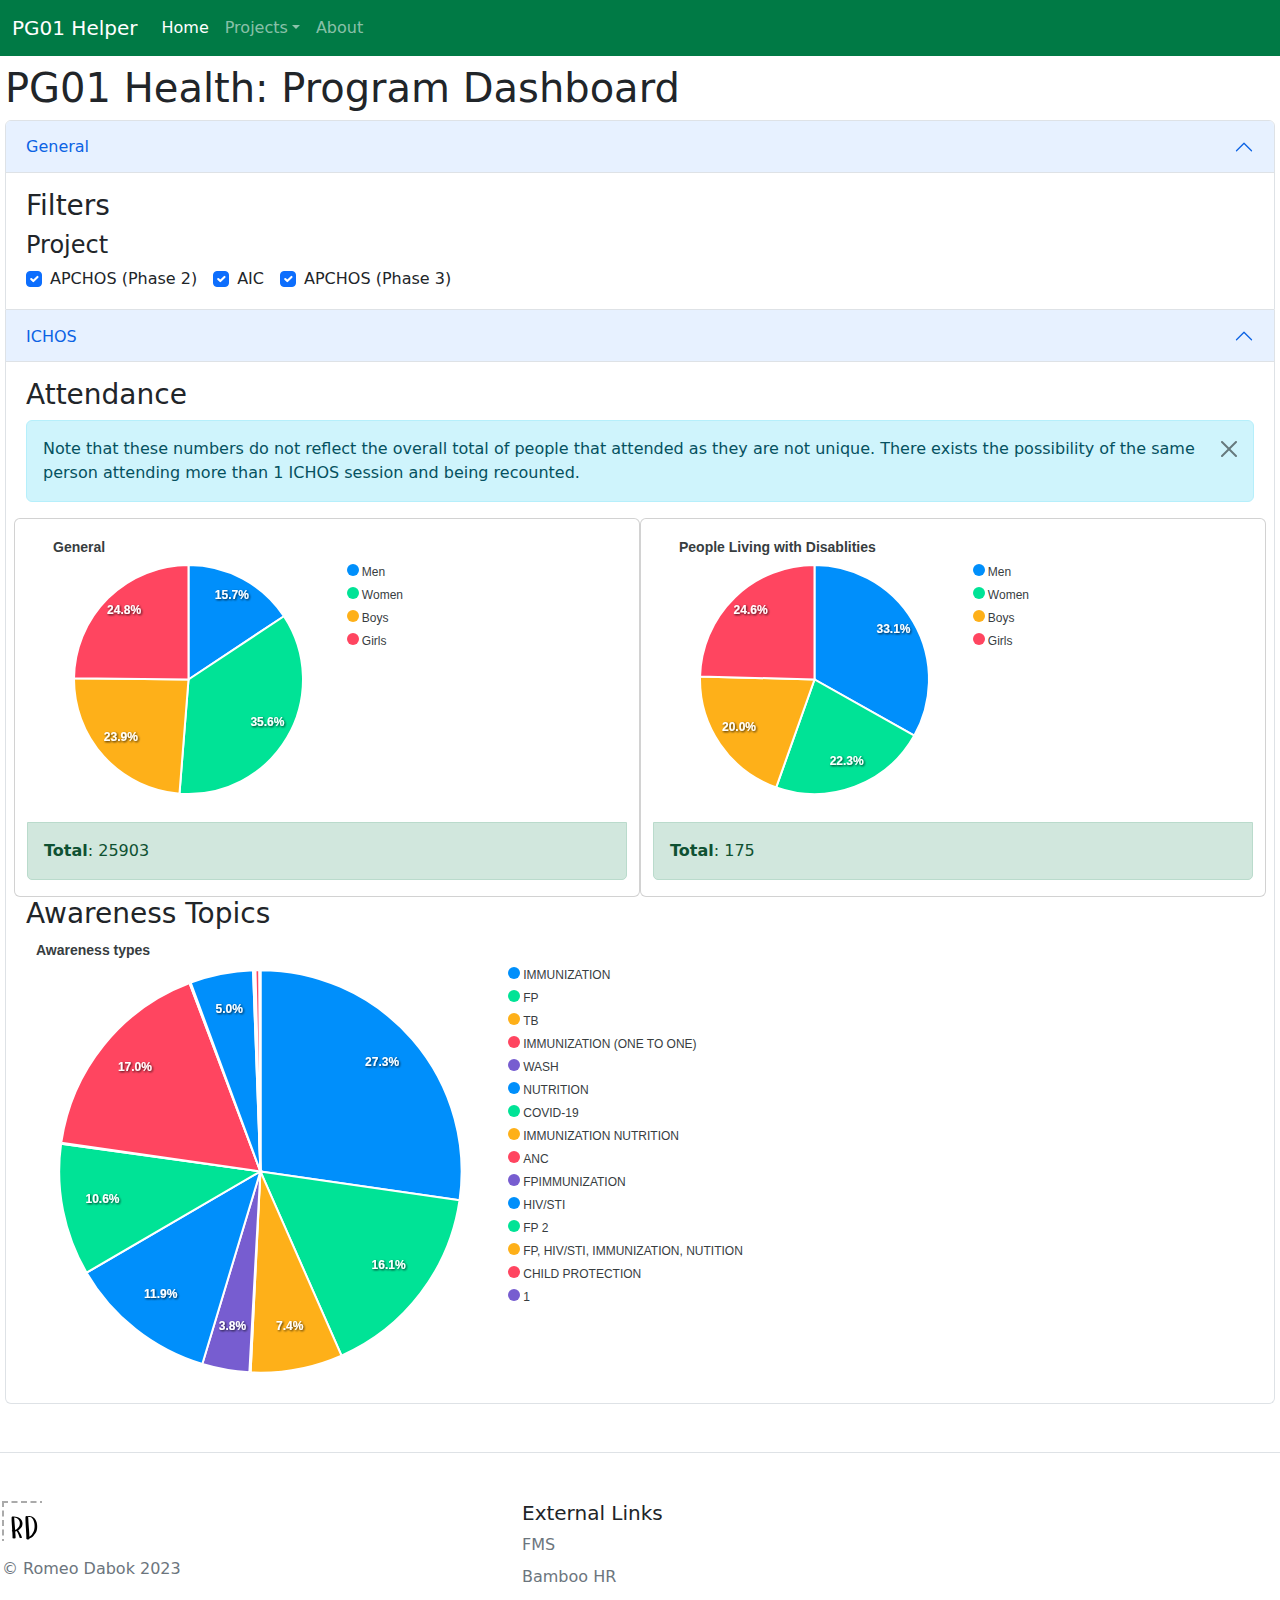
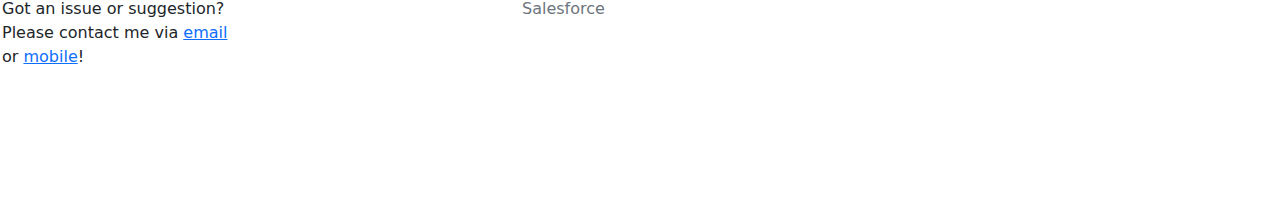
<file: index.html>
<!doctype html>
<html lang="en">
  <head>
    <meta charset="utf-8">
    <meta name="viewport" content="width=device-width, initial-scale=1">
	<script>
		var absolutePath = function(href) {
			var link = document.createElement("a");
			link.href = href;
			return link.href;
		}
		//Without a server to manage this, we have to use this:
		const hp_loc = "./";
		const hp_cpagename = "Home";
		const hp_pcode = "HOME";
		const hp_incode = "";
		const hp_head = document.querySelector('head');
		const hp_configs = {
			'data': true,
			'charts': true
		};
		var appendg = [];
		
		//Make append groups
		var icon_apple = document.createElement('link');
		icon_apple.setAttribute('href', hp_loc + 'apple-touch-icon.png');
		icon_apple.setAttribute('sizes', '180x180');
		icon_apple.setAttribute('rel', 'apple-touch-icon');
		appendg.push(icon_apple);
		
		var icon_32 = document.createElement('link');
		icon_32.setAttribute('href', hp_loc + 'favicon-32x32.png');
		icon_32.setAttribute('sizes', '32x32');
		icon_32.setAttribute('rel', 'icon');
		appendg.push(icon_32);
		
		var icon_16 = document.createElement('link');
		icon_16.setAttribute('href', hp_loc + 'favicon-16x16.png');
		icon_16.setAttribute('sizes', '16x16');
		icon_16.setAttribute('rel', 'icon');
		appendg.push(icon_16);
		
		var manifest = document.createElement('link');
		manifest.setAttribute('href', hp_loc + 'site.webmanifest');
		manifest.setAttribute('rel', 'manifest');
		appendg.push(manifest);
		
		var favidata = [
			{'href': absolutePath(hp_loc + 'apple-touch-icon.png'),'sizes': '180x180','rel': 'apple-touch-icon'},
			{'href': absolutePath(hp_loc + 'favicon-32x32.png'),'sizes': '32x32', 'rel': 'icon'},
			{'href': absolutePath(hp_loc + 'favicon-16x16.png'), 'sizes': '16x16','rel': 'icon'},
			{'href': absolutePath(hp_loc + 'site.webmanifest'), 'rel': 'manifest'}
		];
		//Jquery
		var hp_jq = document.createElement('script');
		hp_jq.setAttribute('src', hp_loc + 'assets/cjs/main.js');
		appendg.push(hp_jq);
		
		//Append all
		for(var i = 0; i < appendg.length; i++) {
			hp_head.append(appendg[i]);
		}
	</script>
	<title></title>
  </head>
  <body id="hp_mainbod">
	<main>
		<h1>PG01 Health: Program Dashboard</h1>
		<div class="accordion" id="pg01arc">
			<div class="accordion-item">
				<h2 class="accordion-header" id="hh1">
					<button class="accordion-button" type="button" data-bs-toggle="collapse" data-bs-target="#cc1" aria-expanded="true" aria-controls="collapseOne">
						General
					</button>
				</h2>
				<div id="cc1" class="accordion-collapse collapse show" aria-labelledby="hh1">
					<div class="accordion-body">
						<h3>Filters</h3>
						<h4>Project</h4>
						<div id="prjd"></div>
					</div>
				</div>
			</div>
			<div class="accordion-item">
				<h2 class="accordion-header" id="hh2">
					<button class="accordion-button" type="button" data-bs-toggle="collapse" data-bs-target="#cc2" aria-expanded="true" aria-controls="collapseOne">
						ICHOS
					</button>
				</h2>
				<div id="cc2" class="accordion-collapse collapse show" aria-labelledby="hh2">
					<div class="accordion-body">
						<h3>Attendance</h3>
						<div class="container-flex">
							<div class="alert alert-info alert-dismissible fade show" role="alert">
								Note that these numbers do not reflect the overall total of people that attended as they are not unique. There exists 
								the possibility of the same person attending more than 1 ICHOS session and being recounted.
								<button type="button" class="btn-close" data-bs-dismiss="alert" aria-label="Close"></button>
							</div>
							<div id="droploc" class="row">
								<div class="col-md-6 card">
									<div id="hp_genl" class="card-body">
									</div>
									<div id="hp_genl_foot" class="card-footer alert alert-success"></div>
								</div>
								<div class="col-md-6 card">
									<div id="hp_plwd" class="card-body">
									</div>
									<div id="hp_plwd_foot" class="card-footer alert alert-success"></div>
								</div>
							</div>
						</div>
						<h3>Awareness Topics</h3>
						<div class="container-flex">
							<div id="drop_aware" class="w-100"></div>
						</div>
					</div>
				</div>
			</div>
		</div>
	</main>
	<script>
		var hp_ddata = {};
		var chart_genl;
		var chart_plwd;
		var chart_aware;
		function hp_fix_hd(){
			//ICHOS Awareness
			var iaww = $("#drop_aware");
			var awtypes = {};
			
			var genl = [0,0,0,0];
			var plwd = [0,0,0,0];
			var genl_foot = $("#hp_genl_foot");
			var plwd_foot = $("#hp_plwd_foot");
			
			var labels = ['Men', 'Women', 'Boys', 'Girls'];
			var tota = {'genl': 0, 'plwd': 0};
			var awns = {};
			var awnl = [];
			var awnd = [];
			for(var i = 0; i < hp_ichos_data.length; i++) {
				let qr = hp_ichos_data[i];
				if(cfilt(qr[68]) === true) {
					//Attendance
					genl[0] += qr[14];
					genl[1] += qr[15];
					genl[2] += qr[16];
					genl[3] += qr[17];
					tota['genl'] += (qr[14] + qr[15] + qr[16] + qr[17]);
					
					plwd[0] += qr[21];
					plwd[1] += qr[22];
					plwd[2] += qr[23];
					plwd[3] += qr[24];
					tota['plwd'] += (qr[21] + qr[22] + qr[23] + qr[24]);
					//Awareness types
					var cc = hp_main.xsplit(qr[13]);
					for(var a = 0; a < cc.length; a++) {
						var qqr = cc[a];
						if(awns[qqr] === undefined) {
							awnl.push(qqr);
							awnd.push(1);
							awns[qqr] = awnl.length-1;
						} else {
							var indd = awns[qqr];
							awnd[indd] += 1;
						}
					}
					
				}
			}
			console.log(awns);
			hp_ddata = {
				'plwd': plwd,
				'genl': genl,
				'labels': labels
			};
			
			var ulist_genl = {};
			var ulist_plwd = {};
			for(var i = 0; i < labels.length; i++) {
				
				ulist_genl[labels[i]] = genl[i];
				ulist_plwd[labels[i]] = plwd[i];
			}
			chart_genl.updateSeries(genl);
			chart_plwd.updateSeries(plwd);
			chart_aware.updateSeries(awnd);
			chart_aware.updateOptions({'labels': awnl});
			//Update totals
			genl_foot.html('<strong>Total</strong>: ' + tota['genl']);
			plwd_foot.html('<strong>Total</strong>: ' + tota['plwd']);
		}
		function surr(val) {
			return '<td>' + val + '</td>';
		}
		function cfilt(prname) {
			var nid = 'filtid' + prname;
			var cc = document.getElementById(nid);
			if(cc.checked === true) {
				return true;
			} else {
				return false;
			}
		}
		function addfilters() {
			var floc = $("#prjd");
			var sdat = [{'code': 'PG01008', 'sname1': 'APCHOS (Phase 2)'}, {'code': 'PG01009', 'sname1': 'AIC'}, {'code':'PG01013', 'sname1': 'APCHOS (Phase 3)'}];
			var html = "";
			for(var a = 0; a < sdat.length; a++) {
				var qr = sdat[a];
				var nid = 'filtid' + qr['code'];
				html += '<div class="form-check form-check-inline">';
				html += '<input id="' + nid + '" type="checkbox" class="form-check-input hp_filts" dtype="' + qr['code'] + '" checked> <label for="' + nid + '">' + qr['sname1'] + '</label>';
				html += '</div>';
			}
			floc.html(html);
			$(".hp_filts").on('change', () => {
				hp_fix_hd();
			});
		}
		function hp_init() {
			//Add filters
			addfilters();
			var labels = ['Men', 'Women', 'Boys', 'Girls'];
			//Now draw the pie
			var op_genl = {
				series: [],
				chart: {
					width: 380,
					type: 'pie',
				},
				title: {
					text: "General",
				},
				labels: labels,
				responsive: [{
					breakpoint: 480,
					options: {
						chart: {
						width: 200
					},
					legend: {
						position: 'bottom'
					}
				}
				}]
			};
			var op_plwd = {
				series: [],
				chart: {
					width: 380,
					type: 'pie',
				},
				title: {
					text: "People Living with Disablities",
				},
				labels: labels,
				responsive: [{
					breakpoint: 480,
					options: {
						chart: {
						width: 200
					},
					legend: {
						position: 'bottom'
					}
				}
				}]
			};
			
			var op_aware = {
				series: [],
				chart: {
					width: '60%',
					type: 'pie',
				},
				title: {
					text: "Awareness types",
				},
			};

			chart_genl = new ApexCharts(document.querySelector("#hp_genl"), op_genl);
			chart_genl.render();
			chart_plwd = new ApexCharts(document.querySelector("#hp_plwd"), op_plwd);
			chart_plwd.render();
			chart_aware = new ApexCharts(document.querySelector("#drop_aware"), op_aware);
			chart_aware.render();
			hp_fix_hd();
		}
	</script>
  </body>
</html>
</file>
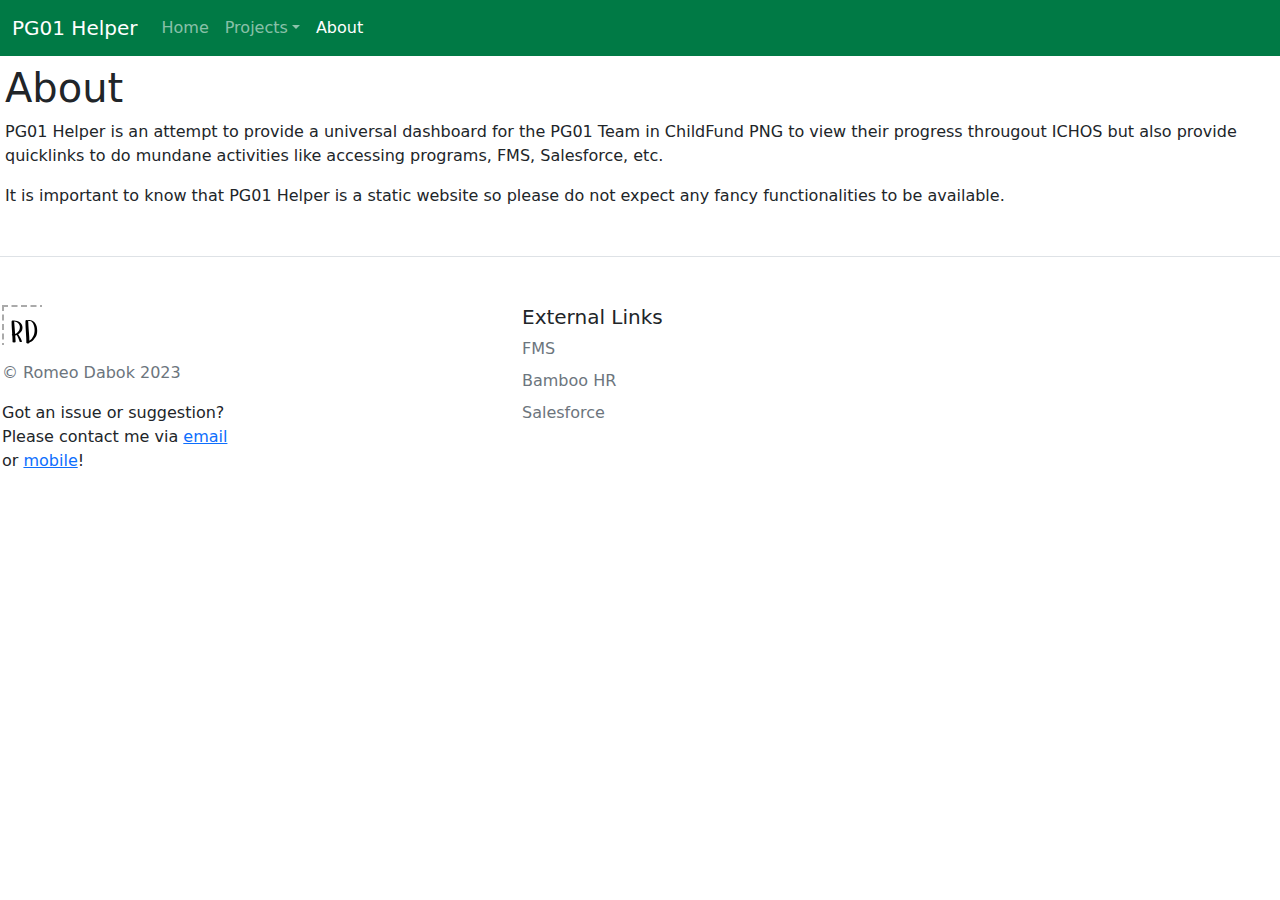
<file: about.html>
<!doctype html>
<html lang="en">
  <head>
    <meta charset="utf-8">
    <meta name="viewport" content="width=device-width, initial-scale=1">
	<script>
		var absolutePath = function(href) {
			var link = document.createElement("a");
			link.href = href;
			return link.href;
		}
		//Without a server to manage this, we have to use this:
		const hp_loc = "./";
		const hp_cpagename = "About";
		const hp_pcode = "ABOUT";
		const hp_incode = "";
		const hp_head = document.querySelector('head');
		const hp_configs = {};
		var appendg = [];
		
		//Make append groups
		var icon_apple = document.createElement('link');
		icon_apple.setAttribute('href', hp_loc + 'apple-touch-icon.png');
		icon_apple.setAttribute('sizes', '180x180');
		icon_apple.setAttribute('rel', 'apple-touch-icon');
		appendg.push(icon_apple);
		
		var icon_32 = document.createElement('link');
		icon_32.setAttribute('href', hp_loc + 'favicon-32x32.png');
		icon_32.setAttribute('sizes', '32x32');
		icon_32.setAttribute('rel', 'icon');
		appendg.push(icon_32);
		
		var icon_16 = document.createElement('link');
		icon_16.setAttribute('href', hp_loc + 'favicon-16x16.png');
		icon_16.setAttribute('sizes', '16x16');
		icon_16.setAttribute('rel', 'icon');
		appendg.push(icon_16);
		
		var manifest = document.createElement('link');
		manifest.setAttribute('href', hp_loc + 'site.webmanifest');
		manifest.setAttribute('rel', 'manifest');
		appendg.push(manifest);
		
		var favidata = [
			{'href': absolutePath(hp_loc + 'apple-touch-icon.png'),'sizes': '180x180','rel': 'apple-touch-icon'},
			{'href': absolutePath(hp_loc + 'favicon-32x32.png'),'sizes': '32x32', 'rel': 'icon'},
			{'href': absolutePath(hp_loc + 'favicon-16x16.png'), 'sizes': '16x16','rel': 'icon'},
			{'href': absolutePath(hp_loc + 'site.webmanifest'), 'rel': 'manifest'}
		];
		
		//Jquery
		var hp_jq = document.createElement('script');
		hp_jq.setAttribute('src', hp_loc + 'assets/cjs/main.js');
		appendg.push(hp_jq);
		
		//Append all
		for(var i = 0; i < appendg.length; i++) {
			hp_head.append(appendg[i]);
		}
	</script>
	<title></title>
  </head>
  <body id="hp_mainbod">
	<main>
		<h1>About</h1>
		<p><a hp_rep="pname"></a> is an attempt to provide a universal dashboard for the PG01 Team in ChildFund PNG to view their progress througout ICHOS 
		but also provide quicklinks to do mundane activities like accessing programs, FMS, Salesforce, etc.</p>
		<p>It is important to know that <a hp_rep="pname"></a> is a static website so please do not expect any fancy functionalities to be 
		available.</p>
	</main>
  </body>
</html>
</file>
